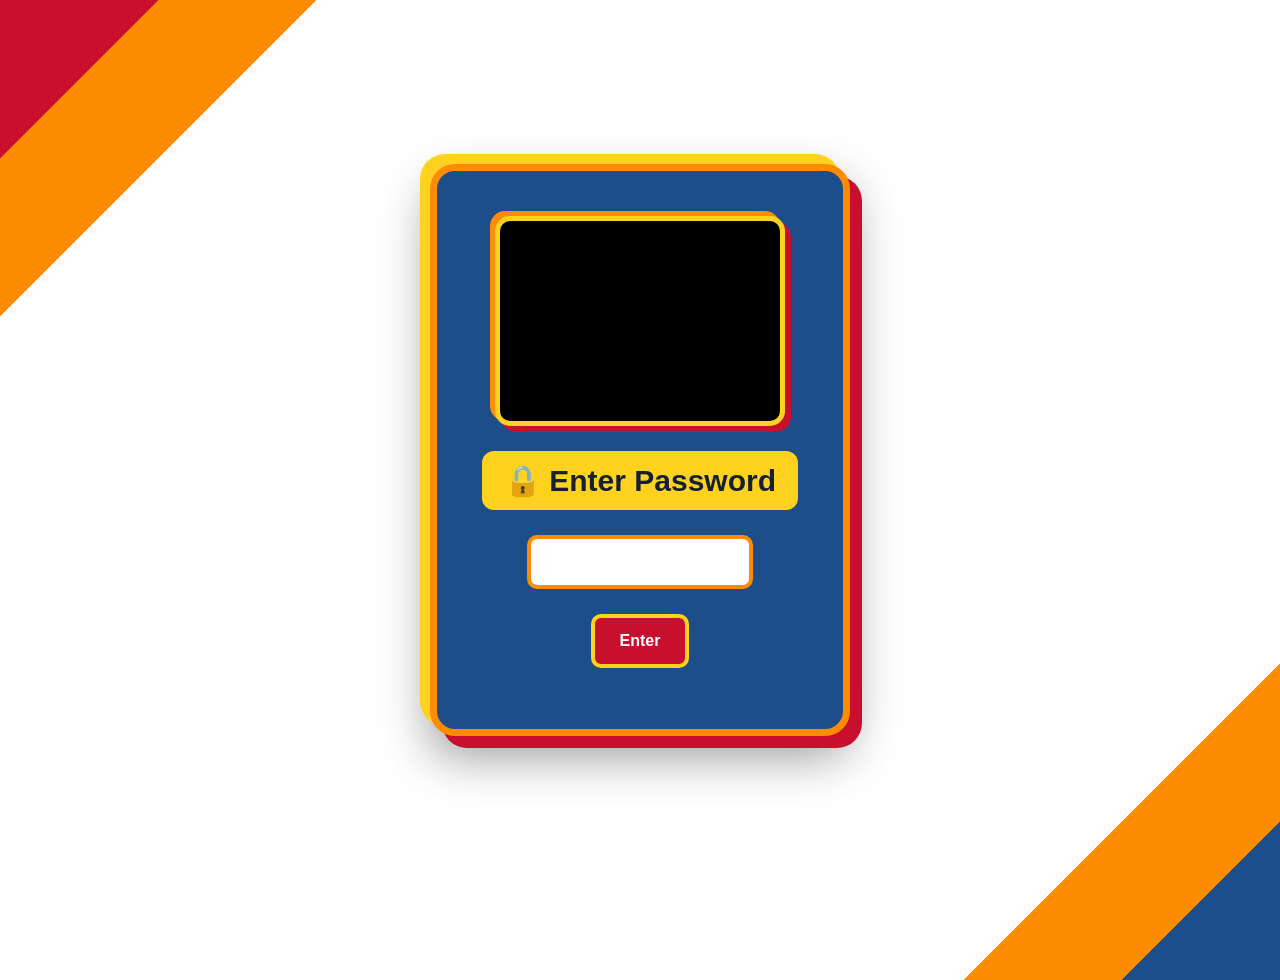
<file: index.html>
<!DOCTYPE html>
<html>
<head>
    <title>Yappe webby :3</title>

    
    <link rel="stylesheet" href="yapyapyap.css">
</head>

<body>

   <div id="passwordBox">

    <video class="sneak-peek" autoplay muted loop playsinline>
        <source src="sneakpeek.mp4" type="video/mp4">
        
    </video>

    <h2>🔒 Enter Password</h2>

    <input type="password" id="passwordInput">

    <button onclick="checkPassword()">Enter</button>

    <p id="error"></p>

</div>


    <!-- Your actual website -->
    <div id="website">
        <h1>Hai fellow yappelings :3</h1>

        <p>This is yappe heaven</p>

        <div id="intro">

        <p>Yappe = yamal x mbappe</p>

        <p>over here, we run a strict dictatorship</p>

        <p>Yamal is the younger obsessed top while mbappe is a older bratty bottom</p>



    </div>

    <div id="table">

    <div class="table-section">
        <div>
            <p>Reasons why Yamal is obsessed with Mbappe:</p>

            <table class="yappe-table">
                <tr>
                    <td>His eyes</td>
                </tr>
                <tr>
                    <td>His thighs</td>
                </tr>
                <tr>
                    <td>His smile</td>
                </tr>
                <tr>
                    <td>His ass</td>
                </tr>
                <tr>
                    <td>His passion</td>
                </tr>
            </table>
        </div>

        <img src="yamal.jpg" class="table-picture">
    </div>


    <div class="table-section">
        <div>
            <p>Reasons why Mbappe loves Yamal:</p>

            <table class="yappe-table">
                <tr>
                    <td>His boyish charm</td>
                </tr>
                <tr>
                    <td>His cuteness</td>
                </tr>
                <tr>
                    <td>His obsession</td>
                </tr>
                <tr>
                    <td>His braces</td>
                </tr>
                <tr>
                    <td>His cock</td>
                </tr>
            </table>
        </div>

        <img src="mbappe.jpg" class="table-picture">
    </div>

</div>

<div class="quiz-container">

        <h1>Yappe Quiz</h1>

        <p class="instructions">
            Answer all 6 questions. Each question is worth 2 marks.
            Total: 12 marks.
        </p>


        <!-- Question 1 -->
        <div class="question">
            <h2>Question 1 — 2 marks</h2>

            <p>Who is the top?</p>

            <label>
                <input type="radio" name="q1" value="A">
                A. Yamal
            </label>

            <label>
                <input type="radio" name="q1" value="B">
                B. Mbappe
            </label>
        </div>


        <!-- Question 2 -->
        <div class="question">
            <h2>Question 2 — 2 marks</h2>

            <p>Who is the bottom?</p>

            <label>
                <input type="radio" name="q2" value="A">
                A. Yamal
            </label>

            <label>
                <input type="radio" name="q2" value="B">
                B. Mbappe
            </label>
        </div>


        <!-- Question 3 -->
        <div class="question">
            <h2>Question 3 — 2 marks</h2>

            <p>Who fell first?</p>

            <label>
                <input type="radio" name="q3" value="A">
                A. Yamal
            </label>

            <label>
                <input type="radio" name="q3" value="B">
                B. Mbappe
            </label>
        </div>


        <!-- Question 4 -->
        <div class="question">
            <h2>Question 4 — 2 marks</h2>

            <p>Who fell harder?</p>

            <label>
                <input type="radio" name="q4" value="A">
                A. Yamal
            </label>

            <label>
                <input type="radio" name="q4" value="B">
                B. Mbappe
            </label>
        </div>


        <!-- Question 5 -->
        <div class="question">
            <h2>Question 5 — 2 marks</h2>

            <p>What's Yamal's favourite thing about Mbappe?</p>

            <label>
                <input type="radio" name="q5" value="A">
                A. His ass
            </label>

            <label>
                <input type="radio" name="q5" value="B">
                B. His eyes
            </label>

            <label>
                <input type="radio" name="q5" value="C">
                C. His laugh
            </label>

            <label>
                <input type="radio" name="q5" value="D">
                D. His body
            </label>

            <label>
                <input type="radio" name="q5" value="E">
                E. His smile
            </label>
        </div>


        <!-- Question 6 -->
        <div class="question">
            <h2>Question 6 — 2 marks</h2>

            <p>What's Mbappe's favourite thing about Yamal?</p>

            <label>
                <input type="radio" name="q6" value="A">
                A. His charm
            </label>

            <label>
                <input type="radio" name="q6" value="B">
                B. His swag
            </label>

            <label>
                <input type="radio" name="q6" value="C">
                C. His dick
            </label>

            <label>
                <input type="radio" name="q6" value="D">
                D. His braces
            </label>

            <label>
                <input type="radio" name="q6" value="E">
                E. His obsession
            </label>
        </div>


        <button onclick="submitQuiz()">Submit Quiz</button>

        <div id="result"></div>

    </div>

    </div>

    


    <!-- Locked screen -->
    <div id="locked">
        <h1>🔒 ACCESS DENIED</h1>

        <p>You entered the wrong password.</p>

        <p>You are locked out.</p>
    </div>

     
    
    <script src="yapyapyap.js"></script>

</body>
</html>
</file>
<file: yapyapyap.css>
/* =========================
   GENERAL WEBSITE
   ========================= */

body {
    margin: 0;
    font-family: "Trebuchet MS", Arial, sans-serif;

    background:
        linear-gradient(
            135deg,
            #c8102e 0%,
            #c8102e 12%,
            #ff8c00 12%,
            #ff8c00 24%,
            #ffffff 24%,
            #ffffff 76%,
            #ffd21f 76%,
            #ffd21f 88%,
            #1d4e89 88%,
            #1d4e89 100%
        );

    color: #172033;
}


/* =========================
   MAIN WEBSITE
   ========================= */

#website {
    display: none;

    min-height: 100vh;

    padding: 40px 8%;

    box-sizing: border-box;
}


/* =========================
   MAIN TITLE
   ========================= */

#website h1 {
    text-align: center;

    color: white;

    background: #c8102e;

    padding: 25px;

    border-radius: 20px;

    border: 6px solid #ffd21f;

    font-size: 42px;

    margin-bottom: 15px;

    box-shadow:
        10px 10px 0px #1d4e89,
        -10px -10px 0px #ff8c00;
}


/* Subtitle */

#website > p {
    text-align: center;

    color: #172033;

    background: #ffd21f;

    padding: 15px;

    border-radius: 15px;

    border: 4px solid #ff8c00;

    font-size: 20px;

    font-weight: bold;

    max-width: 500px;

    margin: 30px auto;

    box-shadow: 6px 6px 0px #c8102e;
}


/* =========================
   INTRODUCTION
   ========================= */

#intro {
    max-width: 900px;

    margin: 40px auto;

    padding: 30px 40px;

    background: white;

    border: 6px solid #1d4e89;

    border-radius: 20px;

    box-shadow:
        10px 10px 0px #ff8c00,
        -10px -10px 0px #c8102e;

    line-height: 1.7;
}


/* First intro paragraph */

#intro p:first-child {
    color: white;

    background: #1d4e89;

    padding: 12px 18px;

    border-radius: 10px;

    font-size: 22px;

    font-weight: bold;
}


/* =========================
   TABLE SECTION
   ========================= */

#table {
    max-width: 1100px;

    margin: 60px auto;
}


.table-section {
    display: flex;

    align-items: center;

    justify-content: center;

    gap: 60px;

    margin-bottom: 75px;

    padding: 35px;

    background: white;

    border-radius: 25px;

    border: 7px solid #c8102e;

    box-shadow:
        12px 12px 0px #1d4e89,
        -8px -8px 0px #ff8c00;
}


/* Second table gets different colors */

.table-section:nth-child(2) {
    border-color: #1d4e89;

    box-shadow:
        12px 12px 0px #ff8c00,
        -8px -8px 0px #ffd21f;
}


/* =========================
   TABLE TITLES
   ========================= */

.table-section p {
    color: #172033;

    background: #ffd21f;

    padding: 14px 18px;

    border-radius: 10px;

    border: 4px solid #ff8c00;

    font-size: 20px;

    font-weight: bold;

    margin-bottom: 15px;
}


/* Second title */

.table-section:nth-child(2) p {
    background: #ff8c00;

    color: white;

    border-color: #c8102e;
}


/* =========================
   TABLES
   ========================= */

.yappe-table {
    border-collapse: separate;

    border-spacing: 0;

    width: 500px;

    overflow: hidden;

    border: 5px solid #1d4e89;

    border-radius: 14px;
}


/* Second table */

.table-section:nth-child(2) .yappe-table {
    border-color: #c8102e;
}


.yappe-table td {
    padding: 17px 20px;

    background: white;

    border-bottom: 2px solid #d0d8e2;

    color: #172033;

    font-size: 17px;

    transition: 0.2s;
}


/* Colorful alternating rows */

.yappe-table tr:nth-child(1) td {
    background: #ffe6e9;
}

.yappe-table tr:nth-child(2) td {
    background: #e6f0ff;
}

.yappe-table tr:nth-child(3) td {
    background: #fff1d6;
}

.yappe-table tr:nth-child(4) td {
    background: #fffbd6;
}

.yappe-table tr:nth-child(5) td {
    background: #ffe6e9;
}


/* Second table uses a different order */

.table-section:nth-child(2)
.yappe-table tr:nth-child(1) td {
    background: #e6f0ff;
}

.table-section:nth-child(2)
.yappe-table tr:nth-child(2) td {
    background: #fff1d6;
}

.table-section:nth-child(2)
.yappe-table tr:nth-child(3) td {
    background: #fffbd6;
}

.table-section:nth-child(2)
.yappe-table tr:nth-child(4) td {
    background: #ffe6e9;
}

.table-section:nth-child(2)
.yappe-table tr:nth-child(5) td {
    background: #e6f0ff;
}


/* Hover effects */

.yappe-table tr:hover td {
    background: #c8102e !important;

    color: white;

    transform: scale(1.01);
}


.table-section:nth-child(2)
.yappe-table tr:hover td {
    background: #1d4e89 !important;

    color: white;
}


/* =========================
   PICTURES
   ========================= */

.table-picture {
    width: 250px;

    height: 250px;

    object-fit: cover;

    border-radius: 25px;

    border: 8px solid #ff8c00;

    box-shadow:
        12px 12px 0px #c8102e,
        -8px -8px 0px #ffd21f,
        0 10px 25px rgba(0, 0, 0, 0.25);

    transition: transform 0.3s ease;
}


/* Second picture */

.table-section:nth-child(2) .table-picture {
    border-color: #ffd21f;

    box-shadow:
        12px 12px 0px #1d4e89,
        -8px -8px 0px #ff8c00,
        0 10px 25px rgba(0, 0, 0, 0.25);
}


/* Picture hover */

.table-picture:hover {
    transform: scale(1.06) rotate(2deg);
}


/* =========================
   PASSWORD BOX
   ========================= */

#passwordBox {
    position: fixed;

    top: 50%;

    left: 50%;

    transform: translate(-50%, -50%);

    width: 420px;

    padding: 45px;

    box-sizing: border-box;

    background: #1d4e89;

    color: white;

    border-radius: 25px;

    border: 7px solid #ff8c00;

    box-shadow:
        12px 12px 0px #c8102e,
        -10px -10px 0px #ffd21f,
        0 20px 50px rgba(0, 0, 0, 0.4);

    text-align: center;
}


/* Password title */

#passwordBox h2 {
    color: #172033;

    background: #ffd21f;

    padding: 12px;

    border-radius: 12px;

    font-size: 30px;

    margin-bottom: 25px;
}


/* Password input */

#passwordInput {
    width: 60%;

    padding: 14px;

    border: 4px solid #ff8c00;

    border-radius: 10px;

    font-size: 16px;

    outline: none;
}


/* Input focus */

#passwordInput:focus {
    border-color: #ffd21f;

    box-shadow: 0 0 12px #ffd21f;
}


/* =========================
   ENTER BUTTON
   ========================= */

#passwordBox button {
    display: block;

    margin: 25px auto 0 auto;

    padding: 14px 25px;

    border: 4px solid #ffd21f;

    border-radius: 10px;

    background-color: #c8102e;

    color: white;

    font-size: 16px;

    font-weight: bold;

    cursor: pointer;

    transition: 0.2s;
}

#passwordBox button:hover {
    background-color: #ff8c00;

    transform: scale(1.08);
}

/* =========================
   LOCKED SCREEN
   ========================= */

#locked {
    display: none;

    position: fixed;

    top: 50%;

    left: 50%;

    transform: translate(-50%, -50%);

    text-align: center;

    background-color: #c8102e;

    color: white;

    padding: 50px;

    border-radius: 25px;

    border: 7px solid #ffd21f;

    box-shadow:
        12px 12px 0px #1d4e89,
        -10px -10px 0px #ff8c00;
}


#locked h1 {
    color: #ffd21f;
}


/* =========================
   MOBILE
   ========================= */

@media (max-width: 800px) {

    .table-section {
        flex-direction: column;

        gap: 30px;
    }

    .yappe-table {
        width: 100%;
    }

    .table-picture {
        width: 200px;

        height: 200px;
    }

    #passwordBox {
        width: 85%;
    }

}

/* =========================
   PAGE
   ========================= */

body {
    margin: 0;
    padding: 40px 20px;

    font-family: "Trebuchet MS", Arial, sans-serif;

    background:
        linear-gradient(
            135deg,
            #c8102e 0%,
            #c8102e 7%,
            #ff8c00 7%,
            #ff8c00 14%,
            #ffffff 14%,
            #ffffff 86%,
            #ff8c00 86%,
            #ff8c00 93%,
            #1d4e89 93%,
            #1d4e89 100%
        );

    min-height: 100vh;

    color: #172033;
}


/* =========================
   MAIN QUIZ BOX
   ========================= */

.quiz-container {
    width: 90%;
    max-width: 900px;

    margin: 20px auto;

    padding: 40px;

    box-sizing: border-box;

    background: white;

    border-radius: 25px;

    border: 6px solid #1d4e89;

    box-shadow:
        12px 12px 0px #c8102e,
        -8px -8px 0px #ff8c00;
}


/* =========================
   TITLE
   ========================= */

.quiz-container h1 {
    margin: 0 0 20px 0;

    padding: 20px;

    text-align: center;

    color: white;

    background: #c8102e;

    border: 5px solid #ff8c00;

    border-radius: 15px;

    font-size: 38px;

    box-shadow: 6px 6px 0px #1d4e89;
}


/* =========================
   INSTRUCTIONS
   ========================= */

.instructions {
    margin: 25px auto 35px;

    padding: 15px 20px;

    max-width: 650px;

    text-align: center;

    background: #ffd21f;

    border: 4px solid #ff8c00;

    border-radius: 12px;

    font-weight: bold;

    font-size: 17px;
}


/* =========================
   QUESTIONS
   ========================= */

.question {
    margin: 30px 0;

    padding: 25px 30px;

    background: #f7f9fc;

    border-radius: 16px;

    border: 4px solid #1d4e89;

    box-shadow: 5px 5px 0px #c8102e;

    transition: 0.2s;
}


/* Alternate question colours */

.question:nth-child(even) {
    border-color: #ff8c00;

    box-shadow: 5px 5px 0px #1d4e89;
}


/* Question heading */

.question h2 {
    margin: 0 0 15px;

    color: #c8102e;

    font-size: 23px;
}


/* Alternate heading */

.question:nth-child(even) h2 {
    color: #1d4e89;
}


/* Question itself */

.question p {
    margin: 0 0 18px;

    font-size: 18px;

    font-weight: bold;

    color: #172033;
}


/* =========================
   ANSWER OPTIONS
   ========================= */

.question label {
    display: block;

    margin: 10px 0;

    padding: 12px 15px;

    background: white;

    border: 2px solid #cbd5e1;

    border-radius: 10px;

    cursor: pointer;

    font-size: 16px;

    transition: all 0.2s ease;
}


/* Hover */

.question label:hover {
    background: #fff1d6;

    border-color: #ff8c00;

    transform: translateX(4px);
}


/* Selected answer */

.question label:has(input:checked) {
    background: #e6f0ff;

    border: 3px solid #1d4e89;

    font-weight: bold;

    transform: translateX(4px);
}


/* Radio button */

.question input {
    margin-right: 10px;

    accent-color: #c8102e;

    transform: scale(1.15);
}


/* =========================
   SUBMIT BUTTON
   ========================= */

button {
    display: block;

    margin: 40px auto 20px;

    padding: 15px 35px;

    background: #c8102e;

    color: white;

    border: 4px solid #ff8c00;

    border-radius: 12px;

    font-family: inherit;

    font-size: 18px;

    font-weight: bold;

    cursor: pointer;

    box-shadow: 6px 6px 0px #1d4e89;

    transition: all 0.2s ease;
}


button:hover {
    background: #ff8c00;

    border-color: #c8102e;

    transform: translateY(-3px);

    box-shadow: 8px 8px 0px #1d4e89;
}


button:active {
    transform: translateY(2px);

    box-shadow: 3px 3px 0px #1d4e89;
}


/* =========================
   SCORE
   ========================= */

#result {
    display: block;

    margin: 25px auto 0;

    padding: 20px;

    text-align: center;

    background: #1d4e89;

    color: white;

    border: 5px solid #ffd21f;

    border-radius: 15px;

    font-size: 25px;

    font-weight: bold;
}


/* =========================
   MOBILE
   ========================= */

@media (max-width: 700px) {

    body {
        padding: 20px 10px;
    }

    .quiz-container {
        width: 100%;

        padding: 20px;
    }

    .quiz-container h1 {
        font-size: 30px;
    }

    .question {
        padding: 20px;
    }

    .question label {
        font-size: 15px;
    }
}

.sneak-peek {
    display: block;

    width: 280px;
    height: 200px;

    object-fit: cover;

    margin: 0 auto 25px auto;

    border-radius: 15px;

    border: 5px solid #ffd21f;

    box-shadow:
        6px 6px 0px #c8102e,
        -5px -5px 0px #ff8c00;

    background-color: black;
}
</file>
